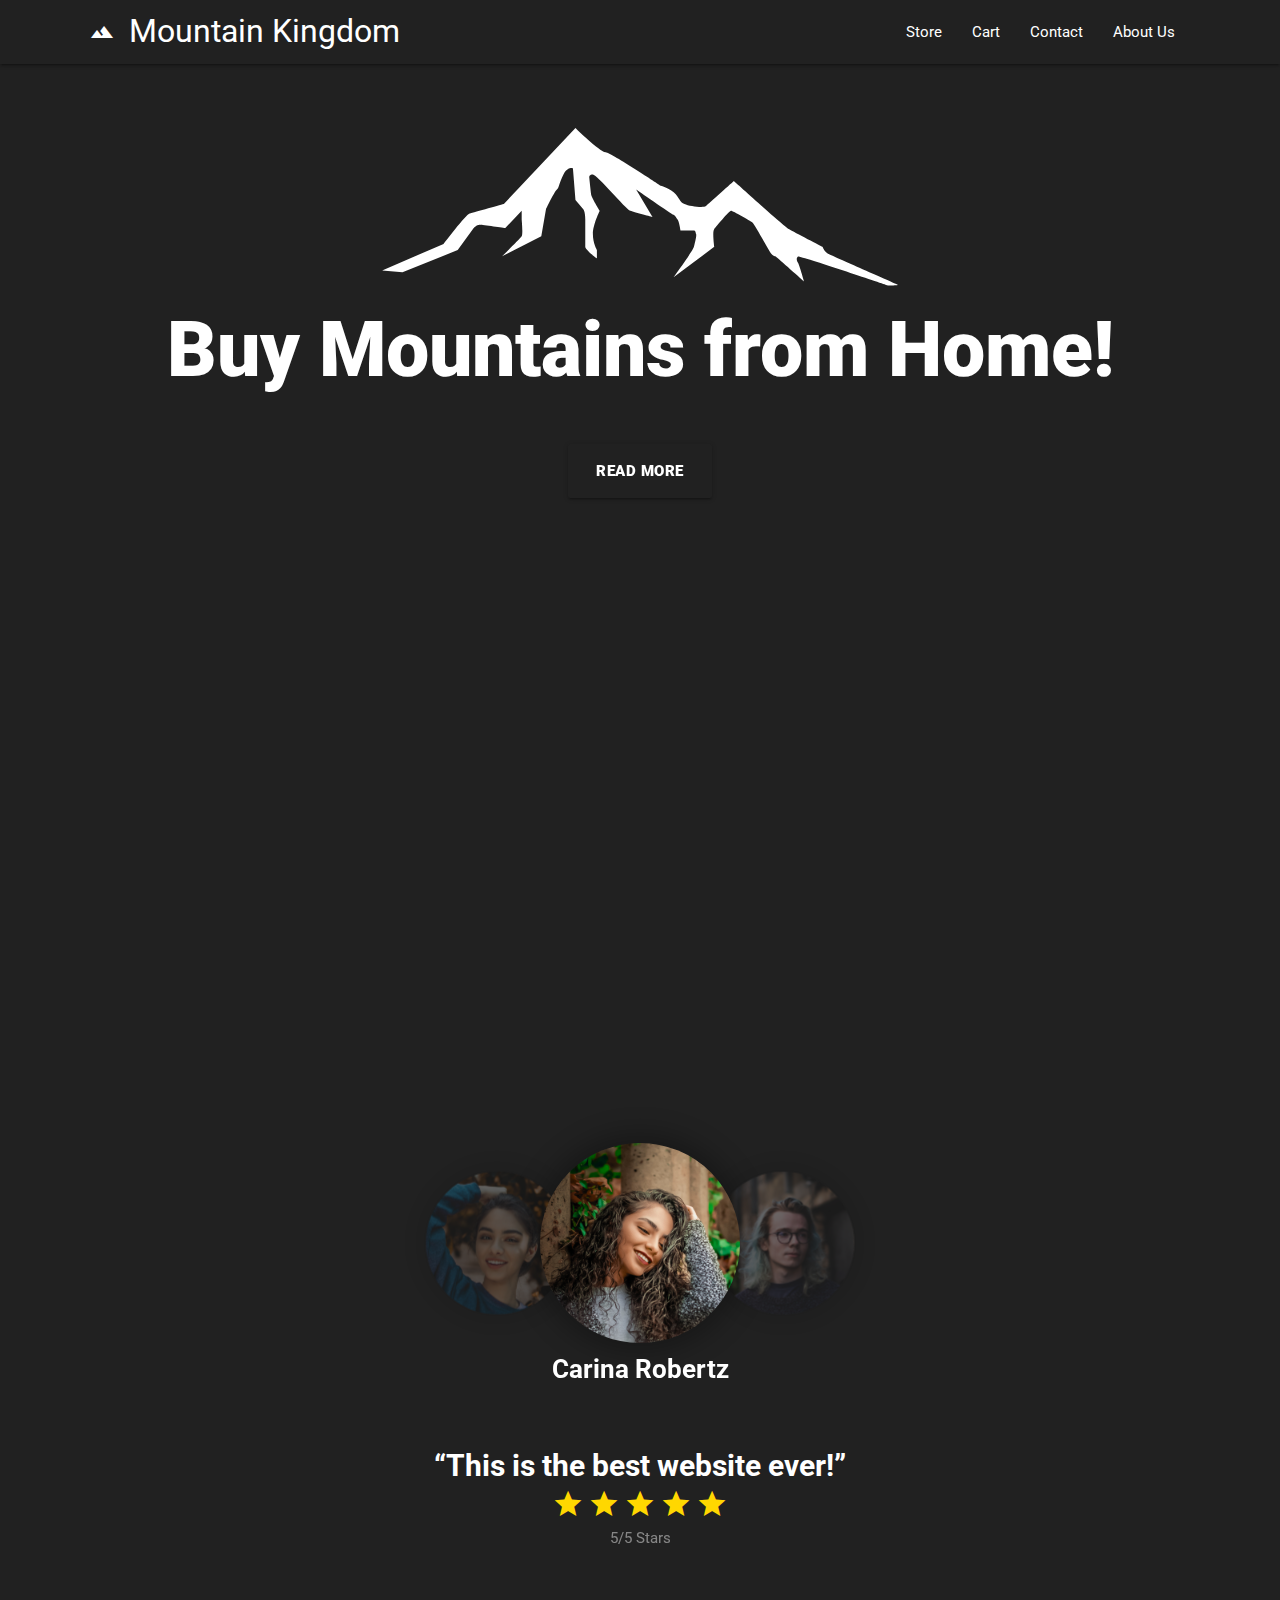
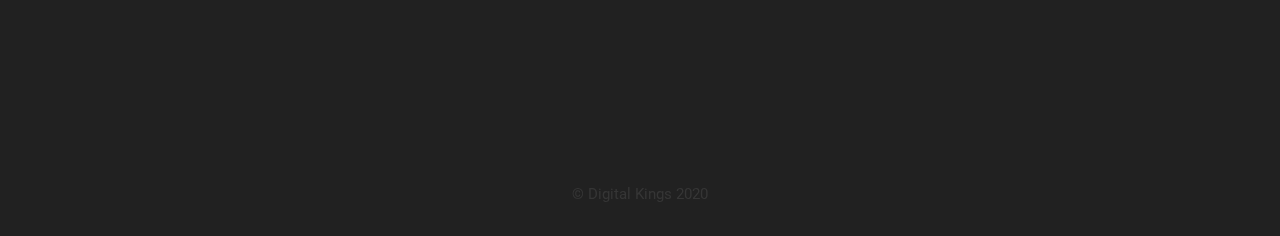
<file: index.html>
<!DOCTYPE html>
<html lang="en">
  <head>
    <meta charset="UTF-8" />
    <meta name="viewport" content="width=device-width, initial-scale=1.0" />
    <meta http-equiv="X-UA-Compatible" content="ie=edge" />
    <meta name="theme-color" content="#212121">
    <title>Mountain Kingdom</title>
    <!-- Scripts -->

    <!-- JQuery -->
    <script src="https://ajax.googleapis.com/ajax/libs/jquery/3.4.1/jquery.min.js"></script>

    <link href="https://unpkg.com/aos@2.3.1/dist/aos.css" rel="stylesheet" />

    <link href="https://fonts.googleapis.com/css?family=Roboto&display=swap" rel="stylesheet">
    <link
      href="https://fonts.googleapis.com/icon?family=Material+Icons"
      rel="stylesheet"
    />
    <link rel="shortcut icon" href="src/Logo.png" type="image/x-icon" />
    <link
      rel="stylesheet"
      href="https://cdnjs.cloudflare.com/ajax/libs/materialize/1.0.0/css/materialize.min.css"
    />
    <link rel="stylesheet" href="style/index.css" />
  </head>

  <body id="bd" class="grey darken-4">
    <!-- Navigation -->
    <div id="nav-placeholder"></div>

    <!-- Content Start -->

    <div class="contain">
      
        <div class="bg-img"></div>
        <svg width="711" height="217" viewBox="0 0 711 217" fill="none">
          <path d="M84.5 159.5L0 196L28 198.5L104 168L126 137.5C126 137.5 130 133 134 133C138 133 169.5 137.5 169.5 137.5L192 114V126C192 126 194 146 192 149C190 152 165 176.5 165 176.5L219 149L225.5 111.5C225.5 111.5 237.5 86.5 240.5 84.5C243.5 82.5 243.5 75.5 249.5 64C255.5 52.5 262.5 55.5 262.5 55.5L266 99L276.5 111.5C276.5 111.5 279.5 114 279.5 126V163.5C279.5 168 295.5 179.5 295.5 179.5V168C295.5 168 290 159 290 146C290 133 299.5 114 299.5 114C299.5 114 288 95.5 287.5 91C287 86.5 285 68 285 68C285 68 284.5 64 290 64C295.5 64 335 111.5 341.5 114C348 116.5 372 122.5 372 122.5L349.5 84.5C349.5 84.5 398 118 401 119.5C404 121 404.5 124 406.5 126C408.5 128 410.5 141 410.5 141H428C432 141 431 143.5 432 146C433 148.5 430 158.5 429 163.5C428 168.5 401 205.5 401 205.5L457 163.5C457 163.5 454 142.5 457 139C460 135.5 477.5 114 480 114C482.5 114 506.5 128 509.5 130C512.5 132 532 169 535.5 173C539 177 540.5 176 542 177C543.5 178 580.5 211 580.5 211C580.5 211 574 187.5 572 185C570 182.5 570 178.5 572 177C574 175.5 689.5 214.5 693.5 216C697.5 217.5 710.5 216 710.5 216C710.5 216 618.5 175.5 613.5 173C608.5 170.5 606 163.5 606 163.5C606 163.5 567 143.5 559.5 139C552 134.5 484 73 484 73C484 73 449 104.5 445.5 107.5C442 110.5 422.5 107.5 416 104.5C409.5 101.5 410.5 99 404 91C397.5 83 382.5 79 382.5 79C382.5 79 316.5 35 307.5 33.5C298.5 32 266 0 266 0L167.5 104.5C167.5 104.5 126 116 120.5 117.5C115 119 84.5 159.5 84.5 159.5Z" fill="white"/>
        </svg>
     
      

      <p data-aos="fade-down">
        Buy Mountains from Home! <br />

        <a href="#explore" class="waves-effect grey darken-4 btn-large"
          >Read More</a
        >
      </p>
    </div>


    <!-- Reviews -->

    <div class="container">
      <a name="explore"></a>
      
      <h2 class="white-text center" data-aos="fade-up">Some Reviews</h2>
      <div class="carousel">
        <a
          href="#one"
          class="carousel-item"
          onclick="changeReview('This is the best website ever!')"
        >
          <img class="circle" src="./src/rev-4.jpg" />
          <span>Carina Robertz</span>
        </a>
        <a
          href="#two"
          class="carousel-item"
          onclick="changeReview('My wife left me for this. Worth it.')"
        >
          <img class="circle" src="./src/rev-2.jpg" />
          <span>John Gotham</span>
        </a>
        <a
          href="#three"
          class="carousel-item"
          onclick="changeReview('I could not resist the urge to buy.')"
        >
          <img class="circle" src="./src/rev-3.jpg" />
          <span>Martina Gomez</span>
        </a>
      </div>
      <div class="rev-cont">
        <span class="rev-text white-text"
          >“This is the best website ever!”</span
        >
        <div class="star-review">
          <span><i class="material-icons">star_rate</i></span>
          <span><i class="material-icons">star_rate</i></span>
          <span><i class="material-icons">star_rate</i></span>
          <span><i class="material-icons">star_rate</i></span>
          <span><i class="material-icons">star_rate</i></span>
        </div>
        <span class="stars">5/5 Stars</span>
      </div>
    </div>

    <!-- Footer -->
    <div id="footer-placeholder"></div>

    <script src="https://cdnjs.cloudflare.com/ajax/libs/materialize/1.0.0/js/materialize.min.js"></script>
    <script src="https://unpkg.com/aos@2.3.1/dist/aos.js"></script>
    <script>
      AOS.init();
      $(document).ready(function() {
        $(".carousel").carousel();
      });
    </script>
    <script>
      $(document).ready(function() {
        $("#nav-placeholder").load("./src/nav.html");
        $("#footer-placeholder").load("./src/footer.html");
      });
    </script>
    <script>
      const rev_text = document.querySelector(".rev-text");
      function changeReview(rev) {
        rev_text.innerHTML = rev;
      }
    </script>
  </body>
</html>
</file>
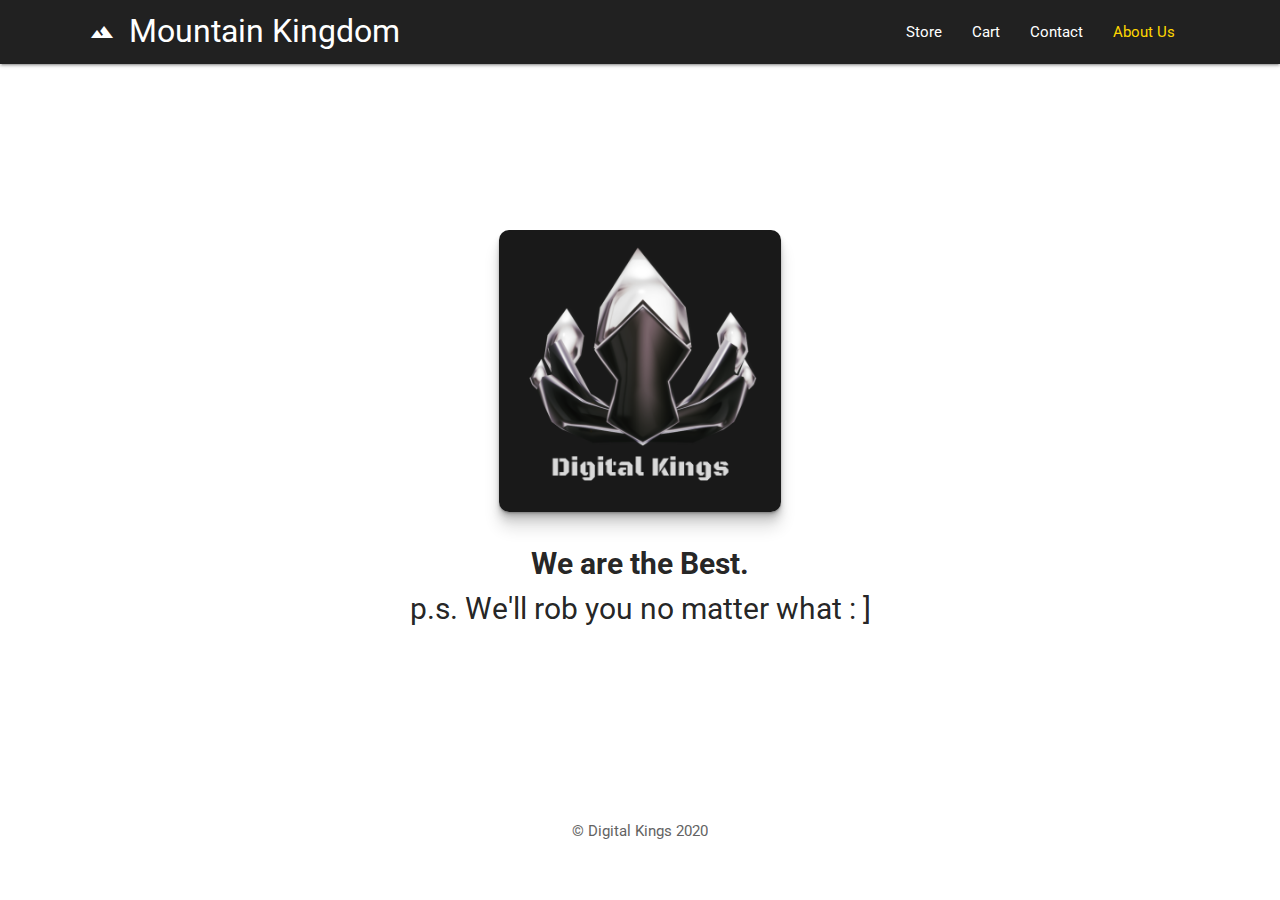
<file: pages/about.html>
<!DOCTYPE html>
<html lang="en" id="about">
  <head>
    <meta charset="UTF-8" />
    <meta name="viewport" content="width=device-width, initial-scale=1.0" />
    <meta http-equiv="X-UA-Compatible" content="ie=edge" />
    <meta name="theme-color" content="#212121">
    <title>About | Mountain Kingdom</title>
    <!-- Scripts -->

    <!-- JQuery -->
    <script src="https://ajax.googleapis.com/ajax/libs/jquery/3.4.1/jquery.min.js"></script>
    <!-- Compiled and minified CSS -->
    <link href="https://fonts.googleapis.com/css?family=Roboto&display=swap" rel="stylesheet">
    <link
      rel="stylesheet"
      href="https://cdnjs.cloudflare.com/ajax/libs/materialize/1.0.0/css/materialize.min.css"
    />
    <link
      href="https://fonts.googleapis.com/icon?family=Material+Icons"
      rel="stylesheet"
    />

    <link rel="stylesheet" href="../style/about.css" />

    <!-- Compiled and minified JavaScript -->
    <script src="https://cdnjs.cloudflare.com/ajax/libs/materialize/1.0.0/js/materialize.min.js"></script>
  </head>
  <body>
    <div id="nav-placeholder"></div>

    <div class="content">
        <img src="../src/Kings.png" alt="kings">

        <p class="gray-text darken-4-text"><b>We are the Best. </b> <br> p.s. We'll rob you no matter what : ]</p>
    </div>



    <!-- Footer -->
    <div id="footer-placeholder"></div>
    <script>
      $(function() {
        $("#nav-placeholder").load("../src/nav.html");
        $("#footer-placeholder").load("../src/footer.html");
      });
    </script>
  </body>
</html>
</file>
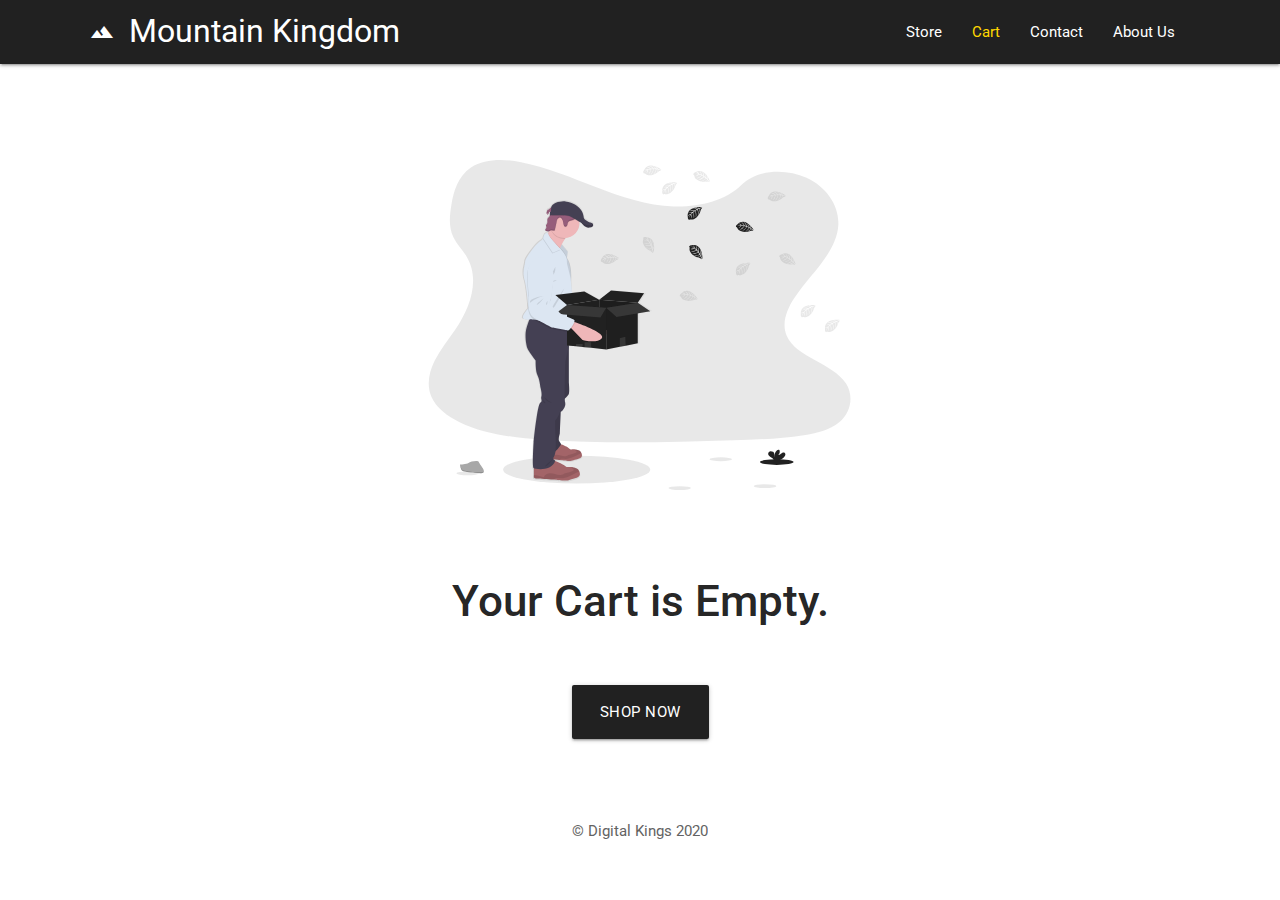
<file: pages/cart.html>
<!DOCTYPE html>
<html lang="en" id="cart">
  <head>
    <meta charset="UTF-8" />
    <meta name="viewport" content="width=device-width, initial-scale=1.0" />
    <meta http-equiv="X-UA-Compatible" content="ie=edge" />
    <meta name="theme-color" content="#212121">
    <title>Cart | Mountain Kingdom</title>
    <!-- Scripts -->

    <!-- JQuery -->
    <script src="https://ajax.googleapis.com/ajax/libs/jquery/3.4.1/jquery.min.js"></script>
    <!-- Compiled and minified CSS -->
    <link href="https://fonts.googleapis.com/css?family=Roboto&display=swap" rel="stylesheet">
    <link
      rel="stylesheet"
      href="https://cdnjs.cloudflare.com/ajax/libs/materialize/1.0.0/css/materialize.min.css"
    />
    <link
      href="https://fonts.googleapis.com/icon?family=Material+Icons"
      rel="stylesheet"
    />

    <link rel="stylesheet" href="../style/cart.css" />

    <!-- Compiled and minified JavaScript -->
    <script src="https://cdnjs.cloudflare.com/ajax/libs/materialize/1.0.0/js/materialize.min.js"></script>
  </head>

  <body>
    <div id="nav-placeholder"></div>

    <div class="content">
      <div class="placeholder">
        <svg width="1009.54" height="789.93" viewBox="0 0 1009.54 789.93"><defs><linearGradient id="07c62293-c0d3-4921-8e06-4e39241449cd" x1="318.22" y1="488.45" x2="630.35" y2="488.45" gradientUnits="userSpaceOnUse"><stop offset="0" stop-color="gray" stop-opacity="0.25"/><stop offset="0.54" stop-color="gray" stop-opacity="0.12"/><stop offset="1" stop-color="gray" stop-opacity="0.1"/></linearGradient></defs><title>empty</title><ellipse cx="354.13" cy="741.27" rx="176.1" ry="33.36" fill="#212121" opacity="0.1"/><path d="M681.78,166.43c-64.72-2.24-126.36-23.14-185.22-46S379.4,72.25,316.23,60.14C275.6,52.35,229.13,51.24,196.4,73c-31.51,21-41.69,57.15-47.16,90.72-4.12,25.26-6.54,51.85,4.74,75.5,7.84,16.42,21.74,30.22,31.36,45.95,33.47,54.72,9.81,122.2-26.45,175.63-17,25.06-36.75,49-49.88,75.65S89.81,593.74,101.3,621c11.38,27,38.51,47.24,67.9,61.49,59.69,28.95,130,37.23,198.61,41.93,151.83,10.38,304.46,5.89,456.69,1.38,56.34-1.66,112.92-3.35,168.34-12.06,30.78-4.84,62.55-12.52,84.9-31.06,28.36-23.53,35.39-63.37,16.38-92.87-31.88-49.5-120-61.79-142.31-114.9-12.26-29.24.33-61.8,18.16-88.91,38.24-58.17,102.33-109.2,105.7-175.68,2.32-45.66-28.49-91.39-76.13-113-49.93-22.65-119.18-19.8-156,17.69C805.59,153.57,738.93,168.42,681.78,166.43Z" transform="translate(-95.23 -55.03)" fill="#212121" opacity="0.1"/><path d="M630.35,416.77l-30.63-20.65h0l15.45-23-80.9-6.45L505.2,389.15l-36.39-20.4-30.35,3.65-.36-8a225.78,225.78,0,0,0-2.51-24.9c.13-2.5.22-5.37.21-8.49,0-13.15-1.78-30.58-9.6-42.2L428,272.63,413.4,255.38a110.37,110.37,0,0,1,8-13.46c.5-.72,1-1.42,1.54-2.1,18.95-1.37,33.9-16.95,33.9-36,0-.88,0-1.76-.1-2.63,0-.35-.07-.71-.11-1.06,1.85,1,3.72,2,5.59,3,.35.5.75,1,1.19,1.59l0,0,.09.11.56.69.18.21c.2.24.41.47.62.71l.14.16c.53.59,1.09,1.19,1.69,1.78a1.8,1.8,0,0,1,.2.19l.75.7.21.19c.64.57,1.32,1.12,2,1.64l.22.16.86.59.28.18c.33.2.67.41,1,.6l.12.07c.39.21.79.41,1.19.6l.2.08q.51.22,1,.42l.31.11c.35.12.69.23,1.05.33l.22.06c.44.11.88.2,1.33.27h.05a10.88,10.88,0,0,0,1.28.13h.29a11,11,0,0,0,1.15,0h.25a11.85,11.85,0,0,0,1.43-.17,15.78,15.78,0,0,0,6.3-2.26,5.5,5.5,0,0,0,1.28-1.19c2-2.62-.2-5.49-.2-5.49h0c-.78-1.86-5.84-3.17-5.84-3.17s-16-6.68-16-12-4-32.92-45.29-39.23c0,0-26.86-1.51-34.41,12.87l-.16,1.68c-2.22,1.39-4.06,4.18-6.25,5a10.21,10.21,0,0,0-2.71,1l0-.19h0a2.58,2.58,0,0,0-.61.79,8,8,0,0,0-.83,3,11.3,11.3,0,0,1-1.31,3.63,8.07,8.07,0,0,1-.6.92h0l-.17.27a7.3,7.3,0,0,0,3.4-.55,16.93,16.93,0,0,1-1,4,3.32,3.32,0,0,0,3.08-1.84l0-.08.13-.18a8.44,8.44,0,0,0,.62-1.45l-.11.12c.2-.65.38-1.31.6-1.95a3.06,3.06,0,0,1,.49-1,2.42,2.42,0,0,1,2.07-.69l-.41,8.67h.18a11.83,11.83,0,0,1-.88,1.82c-1.42,2.3-4,3.87-4.95,6.39a9.4,9.4,0,0,0-.46,3.78c0,.75.09,1.51.15,2.26v-.06c.14,2,.18,3.9-.9,5.51-.74,1.1-1.93,1.93-2.34,3.18a3.1,3.1,0,0,0-.15,1.08,12.13,12.13,0,0,0,.68,3.21.14.14,0,0,0,0-.06,4.88,4.88,0,0,1,.17,2.36c-.45,2-2.88,3.67-2.76,5.58a2.15,2.15,0,0,0,.11.74,4.05,4.05,0,0,0,2.26,2,8.8,8.8,0,0,0,5.08,1.12,6.68,6.68,0,0,0,1.9-.65c-.7,1.61-1.42,3.2-2.15,4.71-.11.24-.23.48-.35.72,0,0-6.18-4.13-9.69,4.29a18.68,18.68,0,0,0-2.17,5.64,13.42,13.42,0,0,1-.74,2.32,14.93,14.93,0,0,1-6.68,6c-7.16,3.28-36.08,39.35-36.59,48.69a54.49,54.49,0,0,1-1.84,10.78,64.15,64.15,0,0,0-1.72,25.49,48.77,48.77,0,0,0,1.77,8.13c3.07,9.33,5.12,26.74,5.12,26.74l3.32,30.22a86,86,0,0,0,.54,12.49c-3.39,3.87-17,20-11.8,24.39,4,3.46,11,2.89,14.93,2.18-3.31,8.19-8.52,22.43-9.21,32.21-1,14.47,1.71,33.64,6,41s18.59,26.24,18.59,26.24-.67,25.9,4.44,35.31,7.17,28.93,7.17,28.93,4.77,16.48,2.38,22.54,4.43,11.1-2.73,15.13-16.32,94.86-16.32,94.86-3.69,59.53,0,62.56a3.75,3.75,0,0,0,.63.37v20s-2.56,4.2,7.85,5.05c7.13.57,27.34,1.86,39.33,2.61l9.29.58s22,4.38,31.72,0,26.95-4.28,24.39-15.85a32.92,32.92,0,0,0-1.36-4.63c-2.81-7.18-7.58-8-16.37-10-.51-.11-1-.21-1.45-.29-9.26-1.61-12.3,2.7-17.49-2.91-4.51-4.85-18.87-10.28-23.76-12,.12-.36.27-.71.39-1.08a7.32,7.32,0,0,1-3.71-1.81l13.25.84,7.89.49s18.7,3.73,27,0,22.9-3.63,20.72-13.46a28.21,28.21,0,0,0-1.15-3.94c-2.39-6.1-6.45-6.77-13.92-8.46-.43-.09-.83-.18-1.23-.25-7.87-1.37-10.45,2.29-14.86-2.47-3.78-4.06-15.71-8.61-20-10.16,0-2.22-3-5.38-4.89-8.55-2.22-3.7,1.88-16.65,1.88-16.65L411,658.74a10.38,10.38,0,0,1,2.8-.8s10.58-10.1,8.19-20.86a69.13,69.13,0,0,1-.76-9.83c3.48-3.23,8.27-8,9.63-10.94,2.22-4.79,0-28,0-28V499.56l17.7,1.79L464.62,503l4.89.5,16.06,1.62,36.91,3.73,33.26-6.3,14.39-2.72,29.59-5.6V421.83ZM386.74,176.86l-2.06-.22C385.36,176.67,386.08,176.8,386.74,176.86Z" transform="translate(-95.23 -55.03)" fill="url(#07c62293-c0d3-4921-8e06-4e39241449cd)"/><path d="M558.56,463.78c-10,14.31-45.95,6.73-45.95,6.73l-27.86-26.07L481,440.91l6.29-13.36s2,.55,5.43,1.53C510.73,434.31,567,451.75,558.56,463.78Z" transform="translate(-95.23 -55.03)" fill="#efb7b9"/><path d="M492.7,429.08c-1.23,4.28-4.6,10.69-7.95,15.36L481,440.91l6.29-13.36S489.31,428.1,492.7,429.08Z" transform="translate(-95.23 -55.03)" opacity="0.1"/><path d="M397.15,278.42s-25.68,11.39-24.42,39.36a461.14,461.14,0,0,0,5.88,53.76s-5.25,42.09,16.61,52.94,42.09,19.77,42.09,19.77,34.2,3.68,38.45,5.2,17.53-21.72,15.08-25.34S457,412.9,453,406.86s-13.25-9.77-13.25-9.77-9.55-5.78-10.2-11,1.87-9.11,2.51-11.4,2.26-24.4,2.26-24.4S445.1,271.59,397.15,278.42Z" transform="translate(-95.23 -55.03)" fill="#dce6f2"/><path d="M414.1,370.39s-35.23,5.9-31.82,18.23C382.28,388.62,395.07,375.31,414.1,370.39Z" transform="translate(-95.23 -55.03)" opacity="0.1"/><path d="M414.37,375.38S395,391.19,398.79,392,414.37,375.38,414.37,375.38Z" transform="translate(-95.23 -55.03)" opacity="0.1"/><path d="M423.68,380.89s-5.19,10.63-2,9.91S423.68,380.89,423.68,380.89Z" transform="translate(-95.23 -55.03)" opacity="0.1"/><path d="M494,430.21l-2.14-.61c.61-2,.78-3.62.28-4.37-2.45-3.62-33.82-11.2-37.81-17.25s-13.25-9.77-13.25-9.77-9.55-5.78-10.2-11,1.87-9.11,2.51-11.4,2.26-24.41,2.26-24.41,10.75-78.69-37.2-71.86c0,0-25.68,11.4-24.43,39.37a459.85,459.85,0,0,0,5.89,53.76s-5.25,42.09,16.61,52.94,42.09,19.77,42.09,19.77,34.19,3.67,38.45,5.2c1.61.58,4.52-2.41,7.37-6.52l1.62,1.51,27.86,26.06s35.95,7.59,45.95-6.72C568.31,452.87,512.05,435.43,494,430.21Z" transform="translate(-95.23 -55.03)" opacity="0.1"/><path d="M382.37,173.44a8.5,8.5,0,0,0-2.77,1.07c-1,.83-1,2.25-1.25,3.49a11.48,11.48,0,0,1-2,4.78,7.19,7.19,0,0,0,3.33-.55,17.14,17.14,0,0,1-1,4,3.24,3.24,0,0,0,3-1.83,19.26,19.26,0,0,0,1.25-3.51,2.89,2.89,0,0,1,.48-1c.92-1.09,2.63-.6,4.05-.46a6.65,6.65,0,0,0,6.08-2.92c1.51-2.29,1.6-8.15-2-8.77C387.78,167.12,385.44,172.3,382.37,173.44Z" transform="translate(-95.23 -55.03)" fill="#965d7b"/><g opacity="0.1"><path d="M379.5,175.74c.09-.49.15-1,.26-1.49h0c-.95.83-1,2.24-1.25,3.49a11,11,0,0,1-.59,2.11A11.46,11.46,0,0,0,379.5,175.74Z" transform="translate(-95.23 -55.03)"/><path d="M379.82,184a16.63,16.63,0,0,0,1-4,7.16,7.16,0,0,1-3.17.55,11.57,11.57,0,0,1-1.15,2,7.12,7.12,0,0,0,3.32-.54,16.63,16.63,0,0,1-1,4,3.25,3.25,0,0,0,3-1.83,7.46,7.46,0,0,0,.6-1.43A3,3,0,0,1,379.82,184Z" transform="translate(-95.23 -55.03)"/><path d="M388.6,177.2c-1.42-.14-3.14-.63-4.06.46a3.09,3.09,0,0,0-.48,1c-.09.26-.17.53-.24.8.95-.75,2.49-.35,3.78-.22a6.68,6.68,0,0,0,6.08-2.92,5.54,5.54,0,0,0,.67-1.57A6.66,6.66,0,0,1,388.6,177.2Z" transform="translate(-95.23 -55.03)"/></g><polygon points="317.24 201 332.49 219.34 330.5 237.85 312.07 209 317.24 201" fill="#dce6f2"/><polygon points="332.48 219.34 330.61 236.75 330.49 237.85 313.86 211.81 312.07 209 312.59 208.19 317.23 201 318.26 202.24 332.48 219.34" opacity="0.1"/><path d="M435.63,231.2c-5.16,1.48-10.09,6.56-14.38,12.73a108.65,108.65,0,0,0-7.76,13.34c-1.41,2.82-2.65,5.53-3.68,7.89l-.72,1.68c-1.74,4.11-2.71,6.86-2.71,6.86S366.88,244,373.13,242c2.1-.67,4.86-5.17,7.59-10.84l.34-.72c1.73-3.64,3.43-7.7,4.94-11.52,3.09-7.85,5.38-14.67,5.38-14.67S451.38,226.7,435.63,231.2Z" transform="translate(-95.23 -55.03)" fill="#efb7b9"/><path d="M459.26,202.58s9.12,16.5,21.37,14.25,7.21-8.86,7.21-8.86Z" transform="translate(-95.23 -55.03)" fill="#444053"/><path d="M441.59,773.73c-8.08,3.69-26.35,0-26.35,0l-7.7-.48c-10-.64-26.74-1.72-32.66-2.2-8.64-.71-6.52-4.25-6.52-4.25V745.41l41.92-10.62s16.57,5.67,21.11,10.62c4.31,4.72,6.83,1.09,14.52,2.45.38.07.78.15,1.2.25,7.3,1.67,11.26,2.33,13.6,8.38a28.1,28.1,0,0,1,1.13,3.9C464,770.13,449.66,770.06,441.59,773.73Z" transform="translate(-95.23 -55.03)" fill="#a36468"/><path d="M460.71,756.49a31.34,31.34,0,0,1-4.72,2.42c-5.5,2.51-10.73,5.57-16.29,7.94s-11.55,4.06-17.57,3.61c-3.15-.23-6.37-1-9.38-.1a21.66,21.66,0,0,0-5.21,2.89c-10-.64-26.74-1.72-32.66-2.2-8.64-.71-6.52-4.25-6.52-4.25v-2.5c.31,0,.66-.09,1.06-.12a18.88,18.88,0,0,1,6.1.91c4.34,1.18,8.66,2.34,13,3.5a10.27,10.27,0,0,1,5-6.38,15.94,15.94,0,0,1,8.06-1.85c6.73.09,13.1,3.28,19.82,3.6a10.92,10.92,0,0,0,5.49-.92c.92-.46,1.73-1.13,2.63-1.64a19.2,19.2,0,0,1,4.53-1.53A99.76,99.76,0,0,0,447,755.69c1.2-.47,2.6-1.32,2.44-2.6-.21-1.7-2.88-1.9-3.58-3.46a2,2,0,0,1,.08-1.77c.38.07.78.15,1.2.25C454.41,749.78,458.37,750.44,460.71,756.49Z" transform="translate(-95.23 -55.03)" opacity="0.1"/><path d="M433.05,820.53c-9.5,4.34-31,0-31,0L393,820c-11.72-.75-31.46-2-38.43-2.59-10.17-.84-7.67-5-7.67-5V787.2l49.33-12.5s19.5,6.67,24.84,12.5c5.07,5.55,8,1.28,17.09,2.88.45.08.92.18,1.41.29,8.59,2,13.25,2.75,16,9.87a32.1,32.1,0,0,1,1.33,4.59C459.38,816.29,442.55,816.2,433.05,820.53Z" transform="translate(-95.23 -55.03)" fill="#a36468"/><path d="M455.55,800.24a37.23,37.23,0,0,1-5.55,2.85c-6.47,2.95-12.63,6.55-19.17,9.34s-13.59,4.77-20.68,4.25c-3.7-.27-7.49-1.2-11-.12A25.5,25.5,0,0,0,393,820c-11.72-.75-31.46-2-38.43-2.59-10.17-.84-7.67-5-7.67-5v-2.94a12.5,12.5,0,0,1,1.25-.14,21.94,21.94,0,0,1,7.18,1.07l15.29,4.12a12.1,12.1,0,0,1,5.93-7.51,18.66,18.66,0,0,1,9.49-2.18c7.92.11,15.41,3.86,23.32,4.24A12.91,12.91,0,0,0,415.8,808c1.09-.55,2-1.34,3.1-1.93a21.75,21.75,0,0,1,5.33-1.8,119.69,119.69,0,0,0,15.16-4.92c1.41-.56,3.06-1.56,2.87-3.06-.25-2-3.39-2.24-4.22-4.08a2.41,2.41,0,0,1,.1-2.08c.45.08.92.18,1.41.29C448.14,792.34,452.8,793.12,455.55,800.24Z" transform="translate(-95.23 -55.03)" opacity="0.1"/><path d="M411.55,647.54l-2.67,62.83s-4,12.83-1.83,16.5,5.83,7.33,4.5,9.5S394.22,762,389.05,753s-10.27-48-10.27-48l4.77-48.17Z" transform="translate(-95.23 -55.03)" fill="#444053"/><path d="M423.13,491l7.42,9.92V587.2s2.17,23,0,27.75-13.17,14.25-13.17,14.25l-9.25-47.5,2-50.25Z" transform="translate(-95.23 -55.03)" fill="#444053"/><path d="M411.55,647.54l-2.67,62.83s-4,12.83-1.83,16.5,5.83,7.33,4.5,9.5S394.22,762,389.05,753s-10.27-48-10.27-48l4.77-48.17Z" transform="translate(-95.23 -55.03)" opacity="0.1"/><path d="M423.13,491l7.42,9.92V587.2s2.17,23,0,27.75-13.17,14.25-13.17,14.25l-9.25-47.5,2-50.25Z" transform="translate(-95.23 -55.03)" opacity="0.1"/><path d="M430.55,454.2v46.67l-8.33,36.33s-2.67,87.67-.34,98.33-8,20.67-8,20.67-6,.67-6,5.33-10,18-10,18l.33,26s4.34,48.67-2.33,58,2.33,10.67,2.33,10.67c-8.33,27.33-48.33,21-51.94,18s0-62,0-62,8.94-90,15.94-94,.34-9,2.67-15-2.33-22.33-2.33-22.33-2-19.34-7-28.67-4.34-35-4.34-35-14-18.67-18.16-26-6.84-26.33-5.84-40.67c.68-9.69,5.77-23.8,9-31.92,1.55-3.89,2.67-6.41,2.67-6.41l.95.25,54.62,14.3Z" transform="translate(-95.23 -55.03)" fill="#444053"/><path d="M435.63,231.2c-5.16,1.48-10.09,6.56-14.38,12.73l-1.12,0a35.72,35.72,0,0,1-31-17.93,35.18,35.18,0,0,1-3.14-7.15c3.09-7.85,5.38-14.67,5.38-14.67S451.38,226.7,435.63,231.2Z" transform="translate(-95.23 -55.03)" opacity="0.1"/><path d="M455.88,206.2A35.75,35.75,0,1,1,389,188.68a34.93,34.93,0,0,1,3.78-5.46A36.18,36.18,0,0,1,401,176a35.75,35.75,0,0,1,54.83,27.58C455.85,204.46,455.88,205.33,455.88,206.2Z" transform="translate(-95.23 -55.03)" fill="#efb7b9"/><path d="M425.84,291.78l-.12,1.1-16.63-26c-1.74,4.11-2.71,6.86-2.71,6.86S366.88,244,373.13,242c2.1-.67,4.86-5.17,7.59-10.84l.34-.72c2.9,8.64,19.75,25.91,26.76,32.83.81.8,1.48,1.46,2,1.94l1.07,1,.56.56C414,269.4,424.76,281,425.84,291.78Z" transform="translate(-95.23 -55.03)" opacity="0.1"/><path d="M438.27,380l-1.82,58.57L436.13,449s-21.56-2-41.68-4.2c-16.2-1.77-31.47-3.68-33.82-4.8-3-1.41-9.43-2.5-14.5-3.19-3.92-.53-7-.81-7-.81s-1.15.34-2.92.66c-3.86.7-10.64,1.27-14.59-2.16-5.05-4.39,8.22-20.34,11.53-24.17l.73-.83-1.25-11.55L329.38,368s-2-17.25-5-26.5a48.88,48.88,0,0,1-1.73-8.05,64.48,64.48,0,0,1,1.68-25.26,55.08,55.08,0,0,0,1.8-10.69c.5-9.25,28.75-45,35.75-48.25a14.84,14.84,0,0,0,7.16-7.14,13.64,13.64,0,0,0,1.09-3.11c3-13,10.59-7.84,10.59-7.84,1.83,10.17,30.16,37.09,30.16,37.09l.56.56c2.81,2.88,15.33,16.4,14.44,27.94a33.87,33.87,0,0,0,1.89,12.64,213.75,213.75,0,0,1,9.85,56Z" transform="translate(-95.23 -55.03)" fill="#dce6f2"/><path d="M398.13,310.45s-7,17-12.25,19.75S400.63,336,398.13,310.45Z" transform="translate(-95.23 -55.03)" opacity="0.1"/><path d="M403.38,342.2s-16,2-16,5S403.38,342.2,403.38,342.2Z" transform="translate(-95.23 -55.03)" opacity="0.1"/><path d="M420.13,361.7s-23.25,49.5-29.75,51S420.13,361.7,420.13,361.7Z" transform="translate(-95.23 -55.03)" opacity="0.1"/><path d="M410.44,270.76l-19.23,8.36L368,244.06a13.64,13.64,0,0,0,1.09-3.11c3-13,10.59-7.84,10.59-7.84,1.83,10.17,30.16,37.09,30.16,37.09Z" transform="translate(-95.23 -55.03)" opacity="0.1"/><path d="M411.44,268.76l-19.23,8.36L369,242.06a13.64,13.64,0,0,0,1.09-3.11c3-13,10.59-7.84,10.59-7.84,1.83,10.17,30.16,37.09,30.16,37.09Z" transform="translate(-95.23 -55.03)" fill="#dce6f2"/><path d="M436.13,449s-21.56-2-41.68-4.2l36.1,9.45v11c-1.58,1.43-2.95,2.17-3.84,1.79-4.16-1.75-38.11-7.25-38.11-7.25s-19.72-10-41-22a16.43,16.43,0,0,1-1.5-.94,23.64,23.64,0,0,1-6.3-6.31c-3.93-5.69-5.85-13-6.68-20.17a87.22,87.22,0,0,1-.52-12.38A101.51,101.51,0,0,1,333.88,384a460.08,460.08,0,0,1-3-54c.25-28,26.5-38,26.5-38,48.25-4.25,33.29,73.75,33.29,73.75s-2.79,22-3.55,24.25-3.49,6-3.12,11.25,9.59,11.53,9.59,11.53,9,4.22,12.71,10.47c2.7,4.61,20.24,10.86,30.15,15.32Z" transform="translate(-95.23 -55.03)" opacity="0.1"/><path d="M452.29,184a11.32,11.32,0,0,1-1,4.78,29.55,29.55,0,0,1-1.78,3.56,16.4,16.4,0,0,1-4.38,5.44c-2.31,1.65-5.23,2.11-8,2.78s-5.65,1.74-7.23,4.1a14.34,14.34,0,0,0-1.69,4.9,10.54,10.54,0,0,1-2,4.74,3.93,3.93,0,0,1-4.68,1.12,4.73,4.73,0,0,1-1.81-2.33c-1.14-2.57-1.43-5.42-1.89-8.19s-1.11-5.62-2.81-7.85-4.71-3.7-7.38-2.83a7.11,7.11,0,0,0-4,3.88,22.24,22.24,0,0,0-1.51,5.52q-1.86,10.18-4.39,20.24a1.86,1.86,0,0,1-.33.76,1.44,1.44,0,0,1-1,.42c-2.24.3-4.39-1.27-6.65-1.1a3.82,3.82,0,0,0-.69.11,35.73,35.73,0,0,1,3.61-40.8l.18-.05a10.78,10.78,0,0,0,4-2.52,42.22,42.22,0,0,0,4-4.63l.8-1a45.61,45.61,0,0,1,7.8-7.41,8,8,0,0,1,2.66-1.44,7.88,7.88,0,0,1,2.52-.08,63.57,63.57,0,0,0,10.41.39,66.79,66.79,0,0,1,7.31-.74c6.33.18,11.73,4.65,15.73,9.55C450.24,177.83,452.16,180.72,452.29,184Z" transform="translate(-95.23 -55.03)" opacity="0.1"/><path d="M384.33,189.63c-1.39,2.28-3.9,3.83-4.84,6.33-1.38,3.63.95,8.15-1.19,11.39-.71,1.09-1.88,1.9-2.28,3.15-.68,2.11,1.18,4.36.7,6.53s-3.34,4-2.58,6.12a4,4,0,0,0,2.2,2,8.6,8.6,0,0,0,5,1.11c2.73-.45,4.76-3.13,7.53-3.33,2.25-.16,4.4,1.4,6.64,1.11a1.5,1.5,0,0,0,1-.43,1.73,1.73,0,0,0,.33-.76q2.52-10.05,4.4-20.24a21.8,21.8,0,0,1,1.5-5.52,7.17,7.17,0,0,1,4-3.88c2.67-.86,5.67.6,7.38,2.83s2.36,5.08,2.82,7.85.75,5.62,1.88,8.19a4.78,4.78,0,0,0,1.82,2.34c1.5.87,3.52.18,4.67-1.12a10.43,10.43,0,0,0,2-4.75,14.28,14.28,0,0,1,1.69-4.89c1.58-2.36,4.47-3.43,7.23-4.1s5.67-1.14,8-2.79a16.46,16.46,0,0,0,4.38-5.43c1.48-2.58,2.86-5.38,2.74-8.35-.13-3.24-2.05-6.13-4.1-8.65-4-4.9-9.41-9.37-15.74-9.54a62.2,62.2,0,0,0-7.31.74,62.57,62.57,0,0,1-10.41-.4,8.18,8.18,0,0,0-2.52.09,7.54,7.54,0,0,0-2.65,1.44,45.63,45.63,0,0,0-7.81,7.4,57.31,57.31,0,0,1-4.82,5.6,10.85,10.85,0,0,1-4,2.53c-1,.28-2,.08-2.95.39C386.09,183.52,385.7,187.37,384.33,189.63Z" transform="translate(-95.23 -55.03)" fill="#965d7b"/><path d="M480.63,216.82c-8,1.47-14.63-5-18.3-9.72a39.22,39.22,0,0,1-3.07-4.52l27.46,5.18,1.11.21S492.88,214.58,480.63,216.82Z" transform="translate(-95.23 -55.03)" opacity="0.1"/><g opacity="0.1"><path d="M376.72,214.17a8.33,8.33,0,0,0-.58-3.84c0,.1-.09.2-.12.3-.43,1.34.15,2.73.52,4.12A3,3,0,0,0,376.72,214.17Z" transform="translate(-95.23 -55.03)"/><path d="M379.1,197.8a22.22,22.22,0,0,0,.08,4.15A22.28,22.28,0,0,0,379.1,197.8Z" transform="translate(-95.23 -55.03)"/><path d="M448.55,188.45a16.4,16.4,0,0,1-4.38,5.44c-2.31,1.65-5.22,2.11-8,2.78s-5.65,1.74-7.23,4.1a14.41,14.41,0,0,0-1.69,4.9,10.47,10.47,0,0,1-2,4.75c-1.15,1.3-3.17,2-4.67,1.12a4.78,4.78,0,0,1-1.82-2.34c-1.13-2.57-1.43-5.41-1.88-8.19s-1.12-5.62-2.82-7.85-4.71-3.7-7.38-2.83a7.14,7.14,0,0,0-4,3.88,21.8,21.8,0,0,0-1.5,5.52q-1.87,10.19-4.4,20.24a1.73,1.73,0,0,1-.33.76,1.5,1.5,0,0,1-1,.43c-2.24.29-4.39-1.27-6.64-1.11-2.77.2-4.8,2.88-7.53,3.32a8.45,8.45,0,0,1-5-1.11,5.35,5.35,0,0,1-1.83-1.3,2.7,2.7,0,0,0-.37,2.33,3.9,3.9,0,0,0,2.2,2,8.45,8.45,0,0,0,5,1.11c2.73-.44,4.76-3.12,7.53-3.32,2.25-.16,4.4,1.4,6.64,1.11a1.5,1.5,0,0,0,1-.43,1.73,1.73,0,0,0,.33-.76q2.52-10,4.4-20.24a21.8,21.8,0,0,1,1.5-5.52,7.14,7.14,0,0,1,4-3.88c2.67-.87,5.67.6,7.38,2.83s2.36,5.08,2.82,7.85.75,5.62,1.88,8.19a4.78,4.78,0,0,0,1.82,2.34c1.5.87,3.52.18,4.67-1.12a10.47,10.47,0,0,0,2-4.75,14.41,14.41,0,0,1,1.69-4.9c1.58-2.36,4.47-3.42,7.23-4.1s5.67-1.13,8-2.78a16.4,16.4,0,0,0,4.38-5.44c1.48-2.57,2.86-5.37,2.74-8.34a10.74,10.74,0,0,0-.12-1.14A19.65,19.65,0,0,1,448.55,188.45Z" transform="translate(-95.23 -55.03)"/></g><path d="M451.33,188.75a35.33,35.33,0,0,1,4.45,14.85c-8.91-5-17.29-10.49-21.52-12.4-7.37-3.33-34.93-2.83-45.29-2.52a34.93,34.93,0,0,1,3.78-5.46A36.18,36.18,0,0,1,401,176a35.77,35.77,0,0,1,50.38,12.73Z" transform="translate(-95.23 -55.03)" opacity="0.1"/><path d="M483.13,212.58c-4.81,1.48-12.66-1.38-20.8-5.48a39.22,39.22,0,0,1-3.07-4.52l27.46,5.18C488.54,209,489,210.77,483.13,212.58Z" transform="translate(-95.23 -55.03)" opacity="0.1"/><path d="M422.26,154.08s-26.25-1.5-33.63,12.75l-1.19,12.63-2-.22-.4,8.59s40.12-1.75,49.25,2.37,37.5,24.88,48.87,21.38-1-6.75-1-6.75S466.51,198.2,466.51,193,462.63,160.33,422.26,154.08Z" transform="translate(-95.23 -55.03)" fill="#444053"/><path d="M371.63,622.28s16.75,16.25,24,15C395.63,637.28,375.13,635.53,371.63,622.28Z" transform="translate(-95.23 -55.03)" opacity="0.1"/><path d="M368.13,629.81s1.5,8.36,5.5,7.54S368.13,629.81,368.13,629.81Z" transform="translate(-95.23 -55.03)" opacity="0.1"/><path d="M394.38,769.53s-23.78,18.5-19.77,19S394.38,769.53,394.38,769.53Z" transform="translate(-95.23 -55.03)" opacity="0.1"/><polygon points="330.96 347.33 407.96 334.8 407.96 407.7 334.8 403.87 330.96 347.33" fill="#212121"/><polygon points="330.96 347.33 407.96 334.8 407.96 407.7 334.8 403.87 330.96 347.33" opacity="0.05"/><polygon points="407.96 334.8 500.3 341.71 495.19 405.15 407.96 407.7 407.96 334.8" fill="#212121"/><polygon points="407.96 334.8 500.3 341.71 495.19 405.15 407.96 407.7 407.96 334.8" opacity="0.1"/><polygon points="436.35 312.55 407.96 334.8 500.3 341.71 515.39 318.94 436.35 312.55" fill="#212121"/><polygon points="303.08 323.03 372.4 314.59 407.96 334.8 330.96 347.33 303.08 323.03" fill="#212121"/><polygon points="424.84 353.73 424.84 453.4 388.77 449.7 373.08 448.1 368.3 447.6 352.62 445.99 330.96 443.77 330.96 347.33 407.95 352.57 424.84 353.73" fill="#212121"/><polygon points="500.3 341.71 500.3 438.91 471.39 444.46 457.33 447.16 424.84 453.4 424.84 353.73 500.3 341.71" fill="#212121"/><polygon points="500.3 341.71 500.3 438.91 471.39 444.46 457.33 447.16 424.84 453.4 424.84 353.73 500.3 341.71" opacity="0.05"/><polygon points="303.08 368.31 330.96 347.33 424.84 353.73 411.02 377.01 303.08 368.31" fill="#212121"/><polygon points="303.08 368.31 330.96 347.33 424.84 353.73 411.02 377.01 303.08 368.31" fill="#fff" opacity="0.1"/><polygon points="500.3 341.71 424.84 353.73 449.4 375.73 530.23 362.17 500.3 341.71" fill="#212121"/><polygon points="500.3 341.71 424.84 353.73 449.4 375.73 530.23 362.17 500.3 341.71" fill="#fff" opacity="0.1"/><polygon points="471.39 444.46 457.33 447.16 457.33 426.39 470.5 423.07 471.39 444.46" fill="#fff" opacity="0.1"/><polygon points="388.77 435.96 388.77 449.7 373.08 448.1 373.08 435.96 388.77 435.96" fill="#fff" opacity="0.1"/><polygon points="368.3 440.29 368.3 447.6 352.62 445.99 352.62 440.29 368.3 440.29" fill="#fff" opacity="0.1"/><path d="M510.63,483.7c-10.75,13.75-46.25,4.25-46.25,4.25L438,460.43l-3.58-3.73,7-13s2,.66,5.34,1.82C464.44,451.7,519.68,472.13,510.63,483.7Z" transform="translate(-95.23 -55.03)" opacity="0.1"/><path d="M509.63,481.7c-10.75,13.75-46.25,4.25-46.25,4.25L437,458.43l-3.58-3.73,7-13s2,.66,5.34,1.82C463.44,449.7,518.68,470.13,509.63,481.7Z" transform="translate(-95.23 -55.03)" fill="#efb7b9"/><path d="M445.72,443.52c-1.46,4.2-5.17,10.42-8.76,14.91l-3.58-3.73,7-13S442.39,442.36,445.72,443.52Z" transform="translate(-95.23 -55.03)" opacity="0.1"/><path d="M358.38,288s-26.25,10-26.5,38a460.08,460.08,0,0,0,3,54s-7.5,41.75,13.75,53.75,41,22,41,22,33.95,5.5,38.12,7.25,18.66-20.75,16.41-24.5-33.16-13-36.83-19.25-12.71-10.46-12.71-10.46-9.22-6.29-9.59-11.54,2.35-9,3.12-11.25,3.56-24.25,3.56-24.25S406.63,283.7,358.38,288Z" transform="translate(-95.23 -55.03)" fill="#dce6f2"/><path d="M370.38,380.7s-35.5,4-32.75,16.5C337.63,397.2,351.12,384.59,370.38,380.7Z" transform="translate(-95.23 -55.03)" opacity="0.1"/><path d="M370.38,385.7s-20.15,14.75-16.45,15.75S370.38,385.7,370.38,385.7Z" transform="translate(-95.23 -55.03)" opacity="0.1"/><path d="M379.38,391.7s-5.75,10.34-2.5,9.8S379.38,391.7,379.38,391.7Z" transform="translate(-95.23 -55.03)" opacity="0.1"/><path d="M749,167.42s-38-2.29-33.56,24.37c0,0-.89,4.71,3.38,6.85,0,0,.07-2,3.9-1.31a17.51,17.51,0,0,0,4.13.2,8.57,8.57,0,0,0,5.06-2.09h0s10.69-4.41,14.85-21.89c0,0,3.08-3.82,3-4.8l-6.42,2.75s2.19,4.63.46,8.48c0,0-.2-8.31-1.44-8.12-.25,0-3.33,1.61-3.33,1.61s3.77,8.06.92,13.93c0,0,1.08-9.94-2.1-13.35l-4.52,2.64s4.41,8.33,1.42,15.13c0,0,.77-10.43-2.37-14.49l-4.1,3.19s4.15,8.22,1.62,13.86c0,0-.33-12.14-2.51-13.06,0,0-3.58,3.16-4.12,4.46,0,0,2.83,6,1.07,9.11,0,0-1.08-8.09-2-8.13,0,0-3.57,5.36-3.94,9a19.46,19.46,0,0,1,3.07-9.54,10.71,10.71,0,0,0-5.46,2.83s.55-3.79,6.34-4.12c0,0,3-4.07,3.74-4.32,0,0-5.76-.48-9.25,1.07,0,0,3.07-3.57,10.31-2l4-3.3s-7.58-1-10.8.11c0,0,3.7-3.16,11.89-.86l4.4-2.63s-6.46-1.4-10.31-.89c0,0,4.06-2.19,11.6.18l3.15-1.41s-4.74-.93-6.12-1.08-1.46-.53-1.46-.53a16.36,16.36,0,0,1,8.89,1S749.14,167.84,749,167.42Z" transform="translate(-95.23 -55.03)" fill="#212121"/><path d="M864.46,300.76s-38-2.29-33.56,24.37c0,0-.89,4.71,3.38,6.85,0,0,.07-2,3.91-1.31a17.51,17.51,0,0,0,4.13.2,8.56,8.56,0,0,0,5-2.08h0s10.7-4.42,14.86-21.9c0,0,3.07-3.81,2.95-4.79l-6.42,2.74s2.19,4.63.47,8.48c0,0-.21-8.31-1.44-8.12-.25,0-3.34,1.61-3.34,1.61s3.78,8.07.93,13.93c0,0,1.08-9.94-2.11-13.35L848.75,310s4.41,8.33,1.42,15.13c0,0,.77-10.43-2.37-14.49l-4.09,3.2s4.14,8.21,1.62,13.85c0,0-.33-12.14-2.51-13.06,0,0-3.58,3.16-4.13,4.46,0,0,2.84,6,1.08,9.11,0,0-1.08-8.09-2-8.13,0,0-3.57,5.36-3.94,9a19.52,19.52,0,0,1,3.08-9.54,10.76,10.76,0,0,0-5.47,2.83s.56-3.79,6.35-4.12c0,0,2.95-4.07,3.74-4.32,0,0-5.76-.48-9.25,1.07,0,0,3.07-3.57,10.3-1.95l4-3.3s-7.59-1-10.8.11c0,0,3.7-3.16,11.89-.86l4.4-2.63s-6.47-1.39-10.32-.89c0,0,4.07-2.19,11.61.18l3.15-1.41s-4.74-.93-6.13-1.08-1.46-.53-1.46-.53a16.39,16.39,0,0,1,8.9,1S864.58,301.18,864.46,300.76Z" transform="translate(-95.23 -55.03)" fill="#212121" opacity="0.1"/><path d="M633.61,277.09s8.75-37.09-18.29-37.22c0,0-4.49-1.68-7.32,2.16,0,0,1.93.41.62,4.07a17.8,17.8,0,0,0-.9,4,8.59,8.59,0,0,0,1.19,5.33h0s2.53,11.3,19,18.38c0,0,3.24,3.68,4.22,3.72l-1.6-6.79s-4.94,1.37-8.44-1c0,0,8.23,1.21,8.24,0,0-.25-1-3.56-1-3.56s-8.59,2.34-13.89-1.47c0,0,9.61,2.76,13.52.21L627.16,260s-9,2.93-15.16-1.18c0,0,10.15,2.54,14.69.14l-2.45-4.58s-8.8,2.68-13.93-.77c0,0,12,1.74,13.3-.24,0,0-2.5-4.07-3.69-4.83,0,0-6.36,1.78-9.16-.49,0,0,8.15.31,8.34-.55,0,0-4.67-4.43-8.23-5.43a19.6,19.6,0,0,1,8.89,4.66,10.79,10.79,0,0,0-1.86-5.87s3.64,1.2,3,7c0,0,3.5,3.6,3.61,4.42,0,0,1.45-5.59.52-9.3,0,0,3,3.64.17,10.49l2.56,4.55s2.32-7.3,1.73-10.66c0,0,2.49,4.18-1.18,11.86l1.85,4.79s2.47-6.14,2.63-10c0,0,1.47,4.38-2.16,11.41l.86,3.34s1.72-4.51,2.1-5.85.77-1.35.77-1.35a16.38,16.38,0,0,1-2.49,8.6S633.18,277.14,633.61,277.09Z" transform="translate(-95.23 -55.03)" fill="#212121" opacity="0.1"/><path d="M550.39,289.73s-30.52-22.83-41.43,1.9c0,0-3.33,3.45-.94,7.58,0,0,1.14-1.61,4,1.06a17.51,17.51,0,0,0,3.34,2.44,8.58,8.58,0,0,0,5.37,1h0s11.36,2.19,24.44-10.12c0,0,4.67-1.5,5.11-2.38L543.39,290s-.72,5.07-4.27,7.34c0,0,4.39-7.06,3.25-7.57-.23-.11-3.67-.5-3.67-.5s-1.28,8.82-6.88,12.15c0,0,6.37-7.71,5.58-12.31l-5.23-.28s-.89,9.39-7.13,13.43c0,0,6.37-8.29,6-13.41l-5.18.42s-1.05,9.13-6.26,12.45c0,0,6.39-10.32,5.08-12.28,0,0-4.73.67-5.9,1.45,0,0-.91,6.54-4.11,8.2,0,0,3.55-7.35,2.83-7.86,0,0-5.93,2.51-8.26,5.37a19.53,19.53,0,0,1,7.82-6.28,10.77,10.77,0,0,0-6.12-.64s2.54-2.86,7.56.05c0,0,4.7-1.77,5.5-1.55,0,0-4.55-3.57-8.32-4.19,0,0,4.54-1.3,9.69,4l5.19-.53s-5.77-5-9.08-5.84c0,0,4.83-.61,10.4,5.81l5.12.23s-4.63-4.72-8.12-6.42c0,0,4.59.4,9.59,6.53l3.41.55s-3.45-3.38-4.53-4.26-.93-1.25-.93-1.25a16.43,16.43,0,0,1,6.89,5.72S550.26,290.14,550.39,289.73Z" transform="translate(-95.23 -55.03)" fill="#212121" opacity="0.1"/><path d="M652,77.62s-30.52-22.84-41.43,1.9c0,0-3.33,3.45-.94,7.58,0,0,1.14-1.61,4,1.06a17.79,17.79,0,0,0,3.35,2.43,8.57,8.57,0,0,0,5.37,1h0s11.36,2.19,24.44-10.13c0,0,4.67-1.49,5.1-2.38L645,77.89s-.71,5.07-4.27,7.34c0,0,4.4-7.06,3.26-7.57-.23-.11-3.67-.5-3.67-.5S639,86,633.4,89.31c0,0,6.36-7.71,5.58-12.31l-5.23-.28s-.9,9.39-7.13,13.42c0,0,6.37-8.29,6-13.41l-5.17.42s-1.06,9.14-6.27,12.46c0,0,6.4-10.32,5.09-12.28,0,0-4.73.67-5.9,1.45,0,0-.91,6.54-4.11,8.2,0,0,3.55-7.35,2.83-7.87,0,0-5.93,2.52-8.26,5.38a19.44,19.44,0,0,1,7.82-6.28,10.7,10.7,0,0,0-6.13-.64s2.55-2.86,7.57.05c0,0,4.7-1.78,5.5-1.55,0,0-4.55-3.57-8.32-4.2,0,0,4.53-1.29,9.68,4l5.19-.53s-5.76-5-9.08-5.85c0,0,4.83-.6,10.41,5.82l5.12.22s-4.63-4.72-8.13-6.41c0,0,4.6.4,9.6,6.53l3.4.55S640,72.86,638.92,72s-.93-1.24-.93-1.24a16.4,16.4,0,0,1,6.89,5.72S651.83,78,652,77.62Z" transform="translate(-95.23 -55.03)" fill="#212121" opacity="0.1"/><path d="M768.62,106.55s-12.2-36.11-35.21-21.92c0,0-4.7,1-5.07,5.71,0,0,1.85-.68,2.67,3.12a18,18,0,0,0,1.37,3.91,8.66,8.66,0,0,0,3.84,3.89h0s8.12,8.25,25.88,5.52c0,0,4.69,1.42,5.55.93l-5-4.91s-3.46,3.77-7.68,3.62c0,0,7.63-3.32,7-4.39-.13-.21-2.74-2.48-2.74-2.48s-6.06,6.53-12.56,6.1c0,0,9.61-2.74,11.57-7l-4.14-3.19s-6.06,7.22-13.49,7c0,0,10-3.21,12.53-7.65l-4.5-2.59s-6,6.93-12.22,6.71c0,0,11.12-4.87,11.15-7.23,0,0-4.27-2.13-5.68-2.15,0,0-4.46,4.87-8,4.43,0,0,7.08-4.05,6.78-4.88,0,0-6.3-1.29-9.85-.25a19.49,19.49,0,0,1,10-.75,10.79,10.79,0,0,0-4.69-4s3.72-.91,6.21,4.33c0,0,4.88,1.21,5.4,1.84,0,0-1.72-5.51-4.47-8.17,0,0,4.47,1.51,5.69,8.82l4.58,2.5s-1.89-7.41-4.17-10c0,0,4.33,2.24,5.27,10.69l4.1,3.09s-1.14-6.52-3.06-9.9c0,0,3.56,2.94,4.2,10.83l2.49,2.38s-.92-4.74-1.3-6.08S761,93,761,93a16.49,16.49,0,0,1,2.43,8.62S768.27,106.81,768.62,106.55Z" transform="translate(-95.23 -55.03)" fill="#212121" opacity="0.1"/><path d="M689,108.33S651.1,104.11,654.23,131c0,0-1.13,4.66,3,7,0,0,.17-2,4-1.1a18.4,18.4,0,0,0,4.12.41,8.6,8.6,0,0,0,5.15-1.83h0s10.91-3.87,16-21.12c0,0,3.26-3.65,3.19-4.64l-6.55,2.42s2,4.73,0,8.49c0,0,.21-8.31-1-8.18-.25,0-3.41,1.44-3.41,1.44s3.36,8.25.22,14c0,0,1.58-9.88-1.43-13.44l-4.65,2.4s4,8.55.65,15.19c0,0,1.3-10.38-1.63-14.59l-4.25,3s3.72,8.41.91,13.92c0,0,.29-12.14-1.84-13.17,0,0-3.74,3-4.35,4.24,0,0,2.53,6.1.62,9.15,0,0-.67-8.13-1.55-8.21,0,0-3.84,5.17-4.4,8.82a19.47,19.47,0,0,1,3.56-9.38,10.76,10.76,0,0,0-5.6,2.55s.74-3.75,6.54-3.79c0,0,3.15-3.91,4-4.12,0,0-5.73-.77-9.3.6,0,0,3.25-3.42,10.39-1.43l4.21-3.09S663.22,115,660,116c0,0,3.86-3,11.92-.25l4.53-2.41s-6.39-1.72-10.26-1.41c0,0,4.17-2,11.58.77l3.22-1.25s-4.69-1.17-6.07-1.39-1.43-.6-1.43-.6a16.45,16.45,0,0,1,8.84,1.44S689.07,108.75,689,108.33Z" transform="translate(-95.23 -55.03)" fill="#212121" opacity="0.1"/><path d="M1020.6,402.5s-37.88-4.22-34.75,22.64c0,0-1.13,4.66,3,7,0,0,.17-2,4-1.11a17.3,17.3,0,0,0,4.12.41,8.53,8.53,0,0,0,5.15-1.83h0s10.91-3.87,15.95-21.11c0,0,3.26-3.66,3.19-4.64l-6.55,2.41s2,4.74,0,8.5c0,0,.21-8.32-1-8.18-.25,0-3.41,1.43-3.41,1.43s3.36,8.25.22,14c0,0,1.58-9.87-1.43-13.44l-4.65,2.41s4,8.55.66,15.19c0,0,1.29-10.38-1.64-14.6l-4.25,3s3.72,8.41.91,13.91c0,0,.29-12.14-1.84-13.16,0,0-3.73,3-4.35,4.24,0,0,2.54,6.1.62,9.15,0,0-.67-8.13-1.55-8.21,0,0-3.84,5.17-4.4,8.82a19.47,19.47,0,0,1,3.56-9.38,10.67,10.67,0,0,0-5.6,2.55s.74-3.76,6.54-3.8c0,0,3.16-3.91,4-4.11,0,0-5.73-.78-9.3.59,0,0,3.25-3.41,10.4-1.42l4.2-3.09s-7.52-1.42-10.79-.44c0,0,3.86-3,11.92-.26l4.53-2.4s-6.39-1.72-10.26-1.41c0,0,4.17-2,11.58.77l3.22-1.26s-4.69-1.17-6.07-1.38-1.43-.6-1.43-.6a16.39,16.39,0,0,1,8.84,1.43S1020.7,402.93,1020.6,402.5Z" transform="translate(-95.23 -55.03)" fill="#212121" opacity="0.1"/><path d="M1078.51,437.88s-37.88-4.21-34.75,22.64c0,0-1.12,4.66,3,7,0,0,.17-2,4-1.1a17.65,17.65,0,0,0,4.11.4A8.64,8.64,0,0,0,1060,465h0s10.9-3.87,15.94-21.12c0,0,3.27-3.65,3.19-4.64l-6.55,2.41s2,4.74,0,8.5c0,0,.21-8.31-1-8.18-.25,0-3.41,1.43-3.41,1.43s3.36,8.25.22,14c0,0,1.58-9.87-1.43-13.43l-4.65,2.4s4,8.55.66,15.19c0,0,1.29-10.38-1.64-14.59l-4.25,3s3.72,8.41.92,13.92c0,0,.28-12.15-1.85-13.17,0,0-3.73,3-4.35,4.24,0,0,2.54,6.1.62,9.15,0,0-.67-8.13-1.55-8.21,0,0-3.84,5.17-4.39,8.82a19.52,19.52,0,0,1,3.55-9.38,10.76,10.76,0,0,0-5.6,2.55s.75-3.76,6.55-3.79c0,0,3.15-3.91,4-4.12,0,0-5.73-.77-9.3.6,0,0,3.25-3.42,10.4-1.43l4.2-3.09s-7.52-1.42-10.79-.44c0,0,3.86-3,11.92-.25l4.53-2.41s-6.39-1.72-10.26-1.41c0,0,4.17-2,11.58.77l3.22-1.25s-4.69-1.17-6.06-1.39-1.44-.6-1.44-.6a16.45,16.45,0,0,1,8.84,1.44S1078.61,438.31,1078.51,437.88Z" transform="translate(-95.23 -55.03)" fill="#212121" opacity="0.1"/><path d="M949.94,139.87s-30.52-22.83-41.43,1.9c0,0-3.33,3.45-.94,7.58,0,0,1.14-1.61,4,1.06a17.51,17.51,0,0,0,3.34,2.44,8.59,8.59,0,0,0,5.37,1h0s11.36,2.19,24.45-10.12c0,0,4.66-1.5,5.1-2.38l-6.87-1.24s-.72,5.07-4.27,7.34c0,0,4.39-7.06,3.25-7.57-.23-.11-3.66-.5-3.66-.5s-1.29,8.82-6.89,12.15c0,0,6.37-7.71,5.58-12.31l-5.23-.28s-.89,9.39-7.13,13.43c0,0,6.38-8.29,6-13.41l-5.18.42s-1,9.13-6.26,12.45c0,0,6.4-10.32,5.08-12.28,0,0-4.73.67-5.9,1.45,0,0-.9,6.54-4.1,8.2,0,0,3.54-7.35,2.82-7.86,0,0-5.93,2.51-8.26,5.37a19.53,19.53,0,0,1,7.82-6.28,10.77,10.77,0,0,0-6.12-.64s2.55-2.86,7.57.05c0,0,4.69-1.77,5.49-1.55,0,0-4.55-3.57-8.32-4.19,0,0,4.54-1.3,9.69,4l5.19-.53s-5.76-5-9.08-5.84c0,0,4.83-.61,10.4,5.81l5.13.23s-4.64-4.72-8.13-6.42c0,0,4.6.4,9.59,6.53l3.41.55s-3.45-3.38-4.53-4.26S936,133,936,133a16.44,16.44,0,0,1,6.88,5.72S949.81,140.28,949.94,139.87Z" transform="translate(-95.23 -55.03)" fill="#212121" opacity="0.1"/><path d="M973.52,304.69S963,268.06,939.34,281.21c0,0-4.74.73-5.33,5.47,0,0,1.88-.59,2.53,3.24a17.73,17.73,0,0,0,1.2,4A8.59,8.59,0,0,0,941.4,298h0s7.74,8.6,25.6,6.68c0,0,4.62,1.62,5.5,1.18l-4.73-5.14s-3.63,3.62-7.83,3.28c0,0,7.76-3,7.16-4.07-.12-.22-2.62-2.61-2.62-2.61s-6.34,6.26-12.82,5.53c0,0,9.73-2.3,11.87-6.44l-4-3.38s-6.38,6.94-13.79,6.4c0,0,10.08-2.77,12.86-7.08l-4.38-2.79s-6.35,6.65-12.51,6.15c0,0,11.33-4.37,11.47-6.72,0,0-4.18-2.32-5.59-2.4,0,0-4.67,4.66-8.22,4.06,0,0,7.26-3.73,7-4.57,0,0-6.24-1.57-9.83-.7a19.51,19.51,0,0,1,10-.29,10.73,10.73,0,0,0-4.5-4.2s3.76-.75,6,4.6c0,0,4.81,1.42,5.31,2.08,0,0-1.47-5.59-4.1-8.36,0,0,4.4,1.7,5.29,9.06l4.46,2.71s-1.56-7.5-3.72-10.14c0,0,4.22,2.43,4.79,10.91l4,3.27s-.85-6.56-2.61-10c0,0,3.43,3.1,3.71,11l2.38,2.5s-.7-4.78-1-6.14,0-1.55,0-1.55a16.39,16.39,0,0,1,2.05,8.72S973.16,304.93,973.52,304.69Z" transform="translate(-95.23 -55.03)" fill="#212121" opacity="0.1"/><path d="M739.1,387.23s-20.43-32.18-39.4-12.92c0,0-4.34,2-3.58,6.75,0,0,1.65-1.1,3.35,2.4a17.12,17.12,0,0,0,2.26,3.46,8.54,8.54,0,0,0,4.65,2.88h0s9.85,6.08,26.45-.8c0,0,4.89.26,5.61-.41l-6-3.6s-2.47,4.5-6.6,5.35c0,0,6.62-5,5.73-5.92-.17-.18-3.25-1.76-3.25-1.76s-4.33,7.78-10.75,8.91c0,0,8.69-4.95,9.59-9.53l-4.79-2.11s-4.17,8.45-11.43,10c0,0,8.9-5.49,10.35-10.41l-5-1.44s-4.22,8.17-10.27,9.42c0,0,9.64-7.38,9.11-9.68,0,0-4.66-1.05-6-.73,0,0-3.17,5.79-6.75,6.21,0,0,5.92-5.62,5.43-6.36,0,0-6.43.25-9.63,2.1a19.46,19.46,0,0,1,9.54-3.1,10.73,10.73,0,0,0-5.49-2.77s3.39-1.77,7,2.73c0,0,5,0,5.69.5,0,0-3-5-6.29-6.87,0,0,4.7.4,7.62,7.21l5.05,1.34s-3.61-6.75-6.42-8.68c0,0,4.73,1.14,7.66,9.13l4.72,2s-2.66-6.05-5.33-8.88c0,0,4.16,2,6.65,9.51l3,1.73s-2-4.39-2.71-5.6-.43-1.49-.43-1.49a16.4,16.4,0,0,1,4.41,7.79S738.83,387.57,739.1,387.23Z" transform="translate(-95.23 -55.03)" fill="#212121" opacity="0.1"/><path d="M873.37,222.81s-19.43-32.79-39-14.13c0,0-4.4,1.9-3.78,6.64,0,0,1.67-1.06,3.27,2.49a17.28,17.28,0,0,0,2.15,3.54,8.49,8.49,0,0,0,4.56,3h0s9.65,6.38,26.46,0c0,0,4.88.41,5.62-.24l-5.87-3.78s-2.6,4.41-6.76,5.14c0,0,6.77-4.83,5.92-5.74-.18-.19-3.2-1.87-3.2-1.87s-4.57,7.65-11,8.58c0,0,8.84-4.68,9.87-9.22L856.89,215s-4.43,8.33-11.74,9.66c0,0,9.07-5.21,10.67-10.08l-4.94-1.6s-4.48,8-10.56,9.1c0,0,9.86-7.08,9.4-9.39,0,0-4.62-1.2-6-.92,0,0-3.35,5.69-6.94,6,0,0,6.09-5.42,5.63-6.18,0,0-6.44.05-9.69,1.8a19.52,19.52,0,0,1,9.63-2.8,10.75,10.75,0,0,0-5.41-2.94s3.45-1.67,7,2.94c0,0,5,.17,5.67.68,0,0-2.83-5-6.07-7.06,0,0,4.68.54,7.39,7.44l5,1.5s-3.39-6.86-6.15-8.88c0,0,4.7,1.29,7.38,9.36l4.65,2.17s-2.47-6.13-5-9c0,0,4.09,2.13,6.36,9.71l2.93,1.82s-1.88-4.45-2.54-5.68-.38-1.5-.38-1.5a16.43,16.43,0,0,1,4.17,7.92S873.08,223.14,873.37,222.81Z" transform="translate(-95.23 -55.03)" fill="#212121"/><path d="M750.44,291.76s1-38.1-25.47-32.73c0,0-4.74-.73-6.74,3.61,0,0,2,0,1.44,3.85a17.56,17.56,0,0,0-.06,4.14,8.55,8.55,0,0,0,2.25,5h0s4.77,10.54,22.38,14.12c0,0,3.91,2.95,4.89,2.79l-3-6.32s-4.55,2.34-8.46.75c0,0,8.3-.49,8.07-1.71,0-.25-1.72-3.29-1.72-3.29s-7.94,4.05-13.89,1.39c0,0,10,.75,13.27-2.54l-2.79-4.43s-8.18,4.68-15.08,1.92c0,0,10.45.42,14.41-2.85l-3.33-4s-8.07,4.42-13.79,2.08c0,0,12.12-.73,13-2.94,0,0-3.28-3.47-4.6-4,0,0-5.86,3-9.06,1.38,0,0,8-1.34,8.05-2.23,0,0-5.47-3.39-9.16-3.64a19.47,19.47,0,0,1,9.65,2.76,10.75,10.75,0,0,0-3-5.37s3.81.43,4.33,6.2c0,0,4.17,2.82,4.44,3.6,0,0,.29-5.77-1.38-9.21,0,0,3.68,2.95,2.3,10.23l3.43,3.94s.78-7.62-.47-10.79c0,0,3.28,3.59,1.26,11.85l2.77,4.31s1.18-6.51.55-10.34c0,0,2.32,4,.2,11.61l1.52,3.1s.77-4.77.87-6.16.48-1.48.48-1.48a16.42,16.42,0,0,1-.69,8.93S750,291.89,750.44,291.76Z" transform="translate(-95.23 -55.03)" fill="#212121"/><ellipse cx="698.97" cy="716.3" rx="26.93" ry="4.55" fill="#212121" opacity="0.1"/><ellipse cx="600.8" cy="785.38" rx="26.93" ry="4.55" fill="#212121" opacity="0.1"/><ellipse cx="93.14" cy="749.99" rx="26.93" ry="4.55" fill="#212121" opacity="0.1"/><ellipse cx="805.06" cy="780.83" rx="26.93" ry="4.55" fill="#212121" opacity="0.1"/><ellipse cx="833.1" cy="723.1" rx="40.21" ry="6.8" fill="#212121"/><path d="M945,767a11.61,11.61,0,0,0,3.83-5.78c.5-2.3-.48-5.05-2.67-5.89-2.46-.94-5.09.76-7.09,2.48s-4.27,3.69-6.88,3.33a10.5,10.5,0,0,0,3.24-9.81,4.11,4.11,0,0,0-.9-2c-1.37-1.46-3.84-.83-5.48.32-5.2,3.66-6.65,10.72-6.68,17.08-.52-2.29-.08-4.68-.09-7s-.66-5-2.65-6.22a7.91,7.91,0,0,0-4-1c-2.34-.08-4.95.15-6.54,1.86-2,2.12-1.47,5.69.25,8s4.35,3.8,6.77,5.42a15.13,15.13,0,0,1,4.84,4.61,4.7,4.7,0,0,1,.35.82h14.66A40.44,40.44,0,0,0,945,767Z" transform="translate(-95.23 -55.03)" fill="#212121"/><path d="M170.29,783.87s15.35-.47,20-3.77,23.63-7.23,24.78-1.94,23.08,26.29,5.74,26.43-40.29-2.7-44.91-5.52S170.29,783.87,170.29,783.87Z" transform="translate(-95.23 -55.03)" fill="#a8a8a8"/><path d="M221.1,802.75c-17.34.14-40.29-2.7-44.91-5.52-3.52-2.14-4.92-9.83-5.39-13.38l-.51,0s1,12.39,5.59,15.2,27.57,5.66,44.91,5.52c5,0,6.73-1.82,6.64-4.46C226.73,801.72,224.82,802.72,221.1,802.75Z" transform="translate(-95.23 -55.03)" opacity="0.2"/></svg>
      </div>

      <h3>Your Cart is Empty.</h3>
      <a href="https://lupusdiamond.github.io/mountain_kingdom/pages/store.html" class="waves-effect waves-light grey darken-4 btn-large">Shop Now</a>
    </div>


    <!-- Footer -->
    <div id="footer-placeholder"></div>
    <script>
      $(function() {
        $("#nav-placeholder").load("../src/nav.html");
        $("#footer-placeholder").load("../src/footer.html");
      });
    </script>
  </body>
</html>
</file>
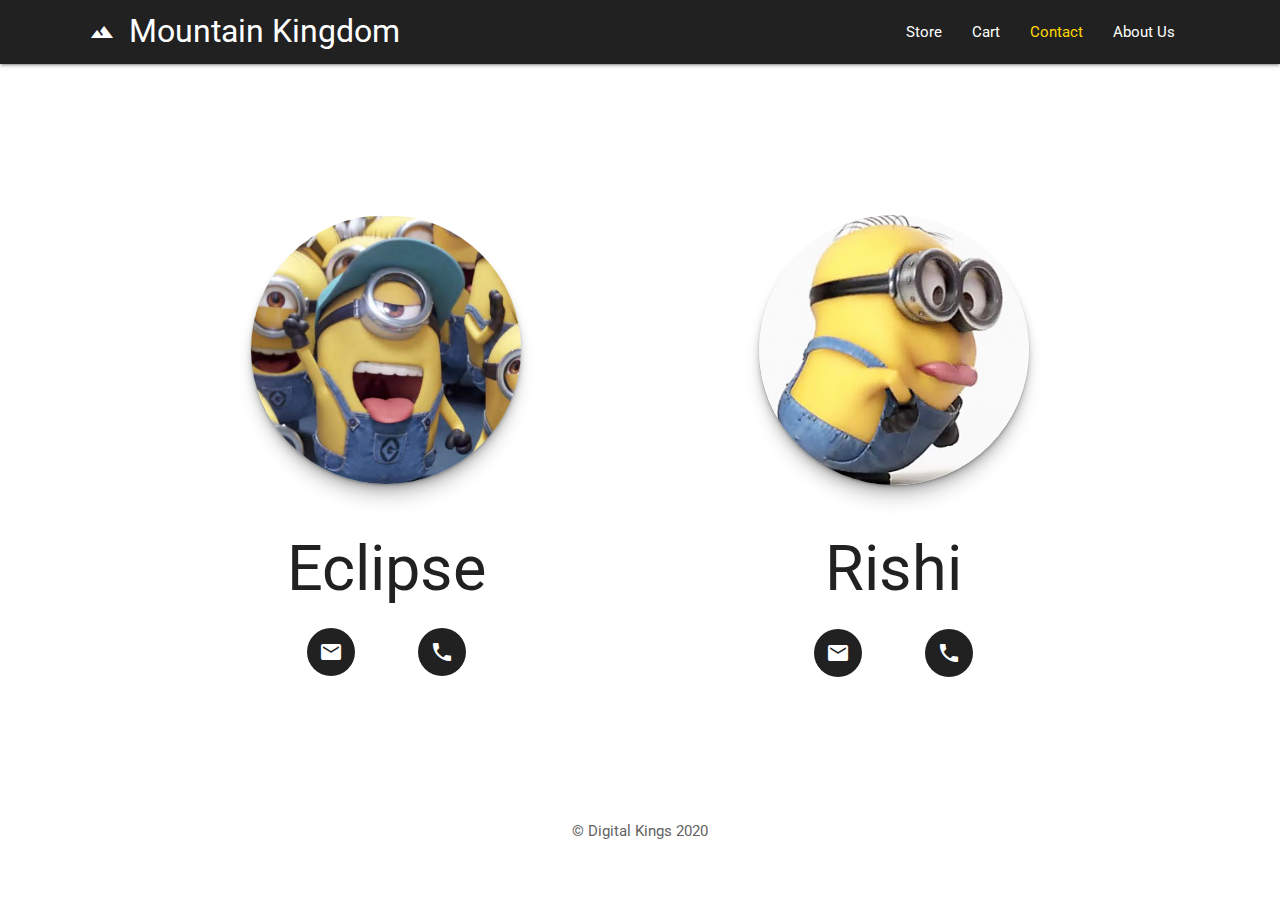
<file: pages/contact.html>
<!DOCTYPE html>
<html lang="en" id="contact">
  <head>
    <meta charset="UTF-8" />
    <meta name="viewport" content="width=device-width, initial-scale=1.0" />
    <meta http-equiv="X-UA-Compatible" content="ie=edge" />
    <meta name="theme-color" content="#212121">
    <title>Contact | Mountain Kingdom</title>
    <!-- Scripts -->

    <!-- JQuery -->
    <script src="https://ajax.googleapis.com/ajax/libs/jquery/3.4.1/jquery.min.js"></script>
    <!-- Compiled and minified CSS -->

    <link href="https://fonts.googleapis.com/css?family=Roboto&display=swap" rel="stylesheet">
    <link
      rel="stylesheet"
      href="https://cdnjs.cloudflare.com/ajax/libs/materialize/1.0.0/css/materialize.min.css"
    />
    <link
      href="https://fonts.googleapis.com/icon?family=Material+Icons"
      rel="stylesheet"
    />

    <link rel="stylesheet" href="../style/contact.css" />

    <!-- Compiled and minified JavaScript -->
    <script src="https://cdnjs.cloudflare.com/ajax/libs/materialize/1.0.0/js/materialize.min.js"></script>
  </head>

  <body>
    <div id="nav-placeholder"></div>

    <div class="content">

      <div class="profile">
        <img src="../src/Eclipse.jpg" alt="lol">

        <h1>Eclipse</h1>

        <div class="info">

          <a href="mailto:">
            <i class="material-icons">
              email
            </i>
          </a>

          <a href="tel:911"><i class="material-icons">
            local_phone
            </i></a>
        </div>

      </div>

      <div class="profile">

        <img src="../src/Rishi.jpg" alt="legend">
        <h1>Rishi</h1>

        <div class="info">

          <a href="mailto:xrishi20@gmail.com">
            <i class="material-icons">
              email
            </i>
          </a>

          <a href="tel:911"><i class="material-icons">
            local_phone
            </i>
          </a>

        </div>
      </div>


    </div>


    <!-- Footer -->
    <div id="footer-placeholder"></div>
    <script>
      $(function() {
        $("#nav-placeholder").load("../src/nav.html");
        $("#footer-placeholder").load("../src/footer.html");
      });
    </script>
  </body>
</html>
</file>
<file: style/index.css>
* {
  margin: 0;
  padding: 0;
  font-family: "Roboto", sans-serif;
}

html {
  scroll-behavior: smooth;
}

body {
  position: relative;
}

.contain {
  width: 100%;
  height: 91vh;
  display: flex;
  align-items: center;
  justify-content: center;
  flex-direction: column;
}

.bg-img {
  width: 100%;
  height: 91vh;
  background: url("https://images.unsplash.com/photo-1566250445460-b1798251668f?ixlib=rb-1.2.1&ixid=eyJhcHBfaWQiOjEyMDd9&auto=format&fit=crop&w=1950&q=80");
  filter: brightness(0.8);
  background-size: cover;
  position: absolute;
  z-index: 1;
}

.contain svg {
  z-index: 2;
  max-width: 90vw;
  margin-top: 5vw;
}

.contain p {
  z-index: 2;
  flex-basis: 100%;
  padding-top: 0.1em;
  text-align: center;
  text-align: center;
  font-size: 6vw;
  color: #ffffff;
  font-weight: 900;
}

.contain a {
  z-index: 2;
  margin: auto;
}

.container {
  min-height: 100vh;
  overflow-x: hidden;
}

.container h2 {
  margin-top: 1.5em;
}


.circle {
  box-shadow: 0px 0px 26px 10px rgba(0, 0, 0, 0.27);
}

.carousel-item span {
  color: white;
  text-align: center;
  display: block;
  font-weight: bold;
  font-size: 26px;
  opacity: 0.7;
}

.rev-text {
  display: block;
  text-align: center;
  font-weight: bold;
  font-size: 2em;
}

.star-review {
  text-align: center;
}

.star-review i {
  width: 32px;
  font-size: 32px;
  color: gold;
}

.carousel-item span {
  opacity: 0;
  transition: all 650ms ease-in-out;
}

.active span {
  transition: all 650ms ease-in-out;
  opacity: 1;
}

.stars {
  color: white;
  font-size: 15px;
  display: block;
  text-align: center;
  opacity: 0.45;
}


@media screen and (max-width: 1024px) {

  .container h2 {
    margin-top: 0.5em;
  }

  .contain svg {
    margin-top: 30vw;
  }

  .contain p {
    font-size: 12vw;
  }
}
</file>
<file: style/about.css>
* {
  margin: 0;
  padding: 0;
  font-family: "Roboto", sans-serif;
}

html {
  scroll-behavior: smooth;
}

body {
  overflow-x: hidden;
}

.content {
  height: 84vh;
  width: 100%;
  display: flex;
  align-items: center;
  justify-content: center;
  flex-direction: column;
  padding: 2vw;
}

.content img {
  margin: 4em auto;
  max-width: 90vw;
  height: 40%;
  margin: 0.2em;
  border-radius: 10px;
  box-shadow: 0 1px 1px rgba(0,0,0,0.12), 
              0 2px 2px rgba(0,0,0,0.12), 
              0 4px 4px rgba(0,0,0,0.12), 
              0 8px 8px rgba(0,0,0,0.12),
              0 16px 16px rgba(0,0,0,0.12);
}

p {
  padding: 2vw 10vw;
  text-align: center;
  font-size: 2em;
}
</file>
<file: style/cart.css>
* {
  margin: 0;
  padding: 0;
  font-family: "Roboto", sans-serif;
}

html {
  scroll-behavior: smooth;
}

.content {
  min-height: 84vh;
  width: 100%;
  display: flex;
  align-items: center;
  flex-wrap: wrap;
  justify-content: space-evenly;
  flex-direction: column;
  padding: 3vw;
}

.content h3 {
  text-align: center;
  font-weight: 500;
  padding: 0 0.3em;
}

.placeholder {
  width: 100%;
  display: flex;
  flex-direction: column;
  justify-content: center;
}

.placeholder svg {
  width: 100%;
  max-height: 40vh;
  padding: 1em;
}
</file>
<file: style/contact.css>
* {
  margin: 0;
  padding: 0;
  font-family: "Roboto", sans-serif;
}

html {
  scroll-behavior: smooth;
}

.content {
  min-height: 84vh;
  width: 100%;
  display: flex;
  align-items: center;
  justify-content: space-evenly;
  padding: 2vw;
}

.profile {
  margin: 4rem 0.3rem;
  display: flex;
  flex-direction: column;
  text-align: center;
  color: #212121;
}

.profile img {
  max-width: 18rem;
  border-radius: 50%;
  margin: 0.5rem;
  box-shadow: 0 1px 1px rgba(0,0,0,0.12), 
              0 2px 2px rgba(0,0,0,0.12), 
              0 4px 4px rgba(0,0,0,0.12), 
              0 8px 8px rgba(0,0,0,0.12),
              0 16px 16px rgba(0,0,0,0.12);
}

.profile .info {
  display: flex;
  justify-content: space-evenly;
}

.info i {
  color: white;
  background: #212121;
  border-radius: 50%;
  padding: 0.5em;
}



@media screen and (max-width:900px) {
  .content {
    flex-direction: column;
  }
}
</file>
